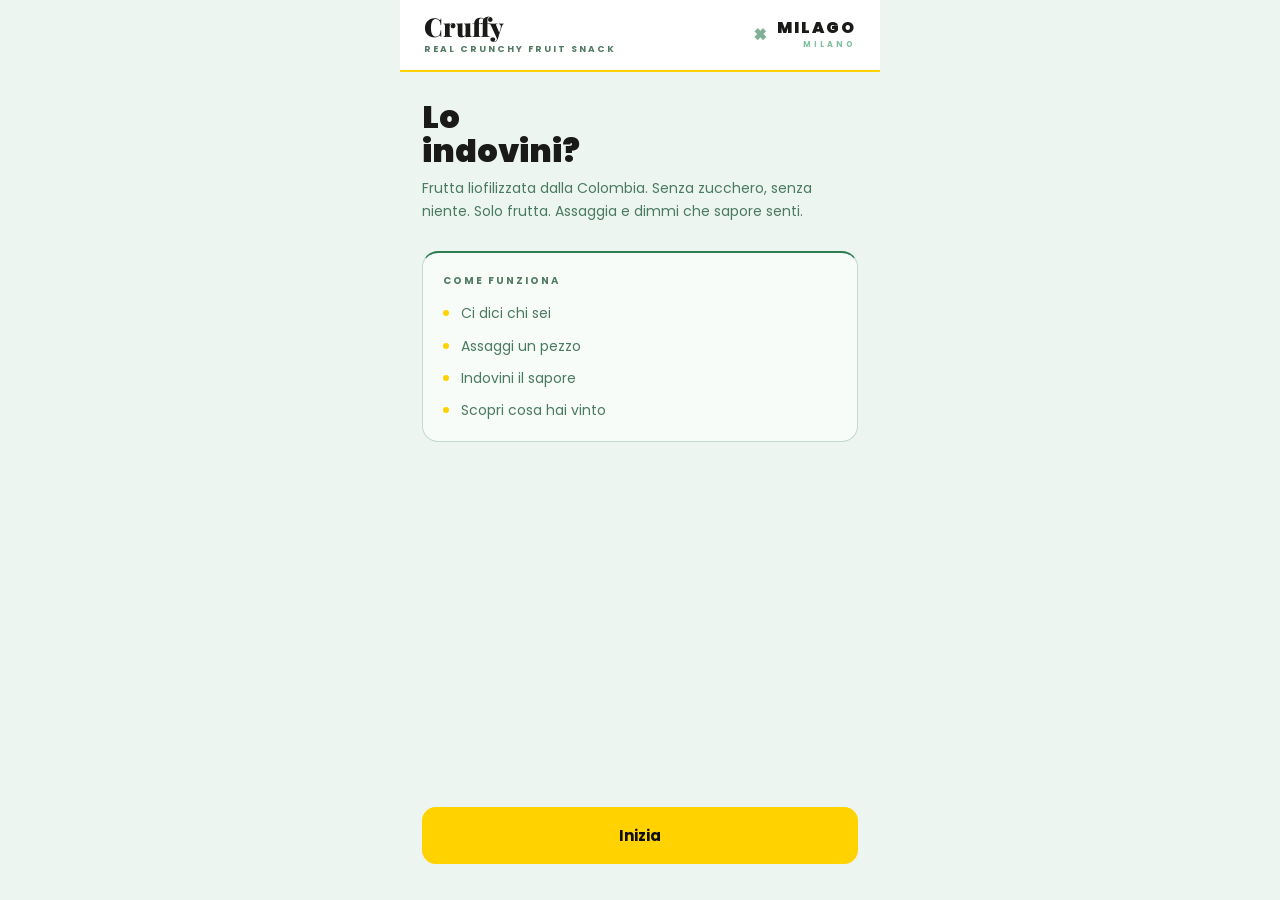
<file: index.html>
<!DOCTYPE html>
<html lang="es">
<head>
  <meta charset="UTF-8" />
  <meta name="viewport" content="width=device-width, initial-scale=1.0, maximum-scale=1.0" />
  <meta name="description" content="Prova Cruffy da Milago Fitness Milano — frutta liofilizzata dalla Colombia, senza zucchero. Indovina il sapore e vinci uno sconto." />
  <title>Cruffy × Milago Fitness — Try &amp; Guess</title>

  <!-- Preconnect para reducir latencia de fuentes -->
  <link rel="preconnect" href="https://fonts.googleapis.com" />
  <link rel="preconnect" href="https://fonts.gstatic.com" crossorigin />
  <link
    href="https://fonts.googleapis.com/css2?family=Poppins:wght@400;600;700;900&family=Playfair+Display:wght@900&display=swap"
    rel="stylesheet"
  />

  <link rel="stylesheet" href="style.css" />
</head>
<body>
  <div class="app" role="main">

    <!-- ══════════════════════════════════════════ -->
    <!-- STEP 0: LANDING                           -->
    <!-- ══════════════════════════════════════════ -->
    <section class="step active" id="step-0" aria-label="Bienvenida">
      <header class="header" role="banner">
        <div class="collab-left">
          <div class="brand" aria-label="Cruffy">Cruffy</div>
          <div class="collab-sub" aria-hidden="true">Real crunchy fruit snack</div>
        </div>
        <div class="collab-right" aria-label="In partnership con Milago Milano">
          <span class="collab-times" aria-hidden="true">×</span>
          <div class="collab-partner-block" aria-hidden="true">
            <div class="collab-sph">MILAGO</div>
            <div class="collab-sph-city">MILANO</div>
          </div>
        </div>
      </header>

      <div class="content">

        <h1 class="step-title">Lo<br />indovini?</h1>
        <p class="step-sub">
          Frutta liofilizzata dalla Colombia. Senza zucchero, senza niente. Solo frutta.
          Assaggia e dimmi che sapore senti.
        </p>

        <div class="how-card" aria-label="Come funziona">
          <div class="how-label" aria-hidden="true">Come funziona</div>
          <ol class="how-list">
            <li class="how-step">
              <span class="how-dot" aria-hidden="true"></span>
              <span class="how-text">Ci dici chi sei</span>
            </li>
            <li class="how-step">
              <span class="how-dot" aria-hidden="true"></span>
              <span class="how-text">Assaggi un pezzo</span>
            </li>
            <li class="how-step">
              <span class="how-dot" aria-hidden="true"></span>
              <span class="how-text">Indovini il sapore</span>
            </li>
            <li class="how-step">
              <span class="how-dot" aria-hidden="true"></span>
              <span class="how-text">Scopri cosa hai vinto</span>
            </li>
          </ol>
        </div>

        <div class="spacer"></div>
        <button class="btn-primary" id="btn-start" type="button">Inizia</button>
      </div>
    </section>

    <!-- ══════════════════════════════════════════ -->
    <!-- STEP 1: FORM                              -->
    <!-- ══════════════════════════════════════════ -->
    <section class="step" id="step-1" aria-label="Modulo dati" aria-hidden="true">

      <header class="header" role="banner">
        <div class="collab-left">
          <div class="brand" aria-label="Cruffy">Cruffy</div>
          <div class="collab-sub" aria-hidden="true">Prima di assaggiare</div>
        </div>
        <div class="collab-right" aria-label="In partnership con Milago Milano">
          <span class="collab-times" aria-hidden="true">×</span>
          <div class="collab-partner-block" aria-hidden="true">
            <div class="collab-sph">MILAGO</div>
            <div class="collab-sph-city">MILANO</div>
          </div>
        </div>
      </header>

      <div class="content">

        <p class="form-pretitle" aria-hidden="true">Profilo atleta</p>
        <h1 class="step-title">Raccontaci<br />un po'</h1>
        <p class="step-sub">Niente di complicato. Solo per sapere con chi stiamo parlando.</p>

        <div class="alert" id="form-alert" role="alert" aria-live="assertive" aria-atomic="true">
          Abbiamo bisogno di almeno un contatto (WhatsApp o email) per mandarti quello che hai vinto.
        </div>

        <form id="lead-form" novalidate>

          <div class="form-card">

            <!-- Nome -->
            <div class="field">
              <label for="f-nombre">Il tuo nome</label>
              <input
                type="text"
                id="f-nombre"
                name="nombre"
                placeholder="Come ti chiamano"
                autocomplete="given-name"
                required
                aria-required="true"
              />
            </div>

            <div class="form-divider" aria-hidden="true"></div>

            <!-- Contatti -->
            <div class="field-row">
              <div class="field">
                <label for="f-whatsapp">WhatsApp</label>
                <input
                  type="tel"
                  id="f-whatsapp"
                  name="whatsapp"
                  placeholder="+39…"
                  autocomplete="tel"
                  inputmode="tel"
                  aria-describedby="contact-note"
                />
              </div>
              <div class="field">
                <label for="f-email">Email</label>
                <input
                  type="email"
                  id="f-email"
                  name="email"
                  placeholder="tua@email.com"
                  autocomplete="email"
                  inputmode="email"
                  aria-describedby="contact-note"
                />
              </div>
            </div>
            <p class="field-note" id="contact-note">
              Almeno uno. Ti mandiamo il risultato dove preferisci.
            </p>

            <div class="form-divider" aria-hidden="true"></div>

            <!-- Zona -->
            <div class="field" style="margin-bottom: 0">
              <label for="f-zona">
                In quale zona di Milano ti alleni?
                <span class="label-optional" aria-label="facoltativo">— facoltativo</span>
              </label>
              <input
                type="text"
                id="f-zona"
                name="zona"
                placeholder="Risorgimento, P.ta Venezia, Navigli…"
                aria-describedby="zona-hint"
              />
              <p class="field-note" id="zona-hint" style="margin-top:6px">
                Ci aiuta a sapere dove trovarti.
              </p>
            </div>

          </div><!-- /form-card -->

          <div class="spacer"></div>
          <button class="btn-primary" type="submit">Assaggia →</button>
        </form>
      </div>
    </section>

    <!-- ══════════════════════════════════════════ -->
    <!-- STEP 2: TASTE                             -->
    <!-- ══════════════════════════════════════════ -->
    <section class="step" id="step-2" aria-label="Scegli il sapore" aria-hidden="true">
      <header class="header" role="banner">
        <div class="collab-left">
          <div class="brand" aria-label="Cruffy">Cruffy</div>
          <div class="collab-sub" aria-hidden="true">Il momento della verità</div>
        </div>
        <div class="collab-right" aria-label="In partnership con Milago Milano">
          <span class="collab-times" aria-hidden="true">×</span>
          <div class="collab-partner-block" aria-hidden="true">
            <div class="collab-sph">MILAGO</div>
            <div class="collab-sph-city">MILANO</div>
          </div>
        </div>
      </header>

      <div class="content">
        <div class="taste-card">
          <span class="taste-icon" aria-hidden="true">👆</span>
          <h2 class="taste-title">Prendi un pezzo</h2>
          <p class="taste-desc">
            Assaggia il pezzo che ti diamo. Masticalo con calma. Chiudi gli occhi se vuoi.
            Che frutto è?
          </p>
        </div>

        <p class="guess-hint" aria-label="Seleziona quello che senti">Cosa senti?</p>

        <div class="flavor-grid" role="group" aria-label="Opzioni di sapore">
          <button class="flavor-btn" type="button" data-flavor="mango" aria-label="Mango — dolce e tropicale">
            <span class="f-emoji" aria-hidden="true">🥭</span>
            <span class="f-name">Mango</span>
            <span class="f-desc">Dolce, tropicale</span>
          </button>
          <button class="flavor-btn" type="button" data-flavor="pina" aria-label="Ananas — fresco e acidulo">
            <span class="f-emoji" aria-hidden="true">🍍</span>
            <span class="f-name">Ananas</span>
            <span class="f-desc">Fresco, acidulo</span>
          </button>
        </div>
      </div>
    </section>

    <!-- ══════════════════════════════════════════ -->
    <!-- STEP 2B: TRANSITION                       -->
    <!-- ══════════════════════════════════════════ -->
    <section class="step" id="step-2b" aria-label="Caricamento risultato" aria-hidden="true">
      <header class="header" role="banner">
        <div class="collab-left">
          <div class="brand" aria-label="Cruffy">Cruffy</div>
          <div class="collab-sub" aria-hidden="true">Un momento…</div>
        </div>
        <div class="collab-right" aria-label="In partnership con Milago Milano">
          <span class="collab-times" aria-hidden="true">×</span>
          <div class="collab-partner-block" aria-hidden="true">
            <div class="collab-sph">MILAGO</div>
            <div class="collab-sph-city">MILANO</div>
          </div>
        </div>
      </header>

      <div class="content">
        <div class="spinner-wrap" role="status" aria-live="polite" aria-label="Stiamo rivelando il tuo sapore, aspetta un momento">
          <div class="spin-ring" aria-hidden="true"></div>
          <p class="spin-text" aria-hidden="true">Stiamo rivelando il tuo sapore…</p>
        </div>
      </div>
    </section>

    <!-- ══════════════════════════════════════════ -->
    <!-- STEP 3: RESULT + IG GATE                  -->
    <!-- ══════════════════════════════════════════ -->
    <section class="step" id="step-3" aria-label="Il tuo risultato" aria-hidden="true">
      <header class="header" role="banner">
        <div class="collab-left">
          <div class="brand" aria-label="Cruffy">Cruffy</div>
          <div class="collab-sub" aria-hidden="true">Il tuo risultato</div>
        </div>
        <div class="collab-right" aria-label="In partnership con Milago Milano">
          <span class="collab-times" aria-hidden="true">×</span>
          <div class="collab-partner-block" aria-hidden="true">
            <div class="collab-sph">MILAGO</div>
            <div class="collab-sph-city">MILANO</div>
          </div>
        </div>
      </header>

      <div class="content">

        <div class="result-badge correct pop-in" id="result-badge" role="status" aria-live="polite" aria-atomic="true">
          <span class="r-icon" id="r-icon" aria-hidden="true">🏆</span>
          <p class="r-title" id="r-title">Palato da esperto!</p>
          <p class="r-sub" id="r-sub">Non tutti lo indovinano al primo tentativo. Sei dei nostri.</p>
        </div>

        <!-- Instagram gate -->
        <div class="ig-gate">
          <p class="ig-gate-label" aria-hidden="true">Per riscattare il premio</p>
          <a
            class="btn-primary"
            href="https://instagram.com/cruffy_eu"
            target="_blank"
            rel="noopener noreferrer"
            aria-label="Seguici su Instagram @cruffy_eu, apre in nuova scheda"
          >
            Seguici su Instagram — @cruffy_eu
          </a>
          <p class="ig-gate-note">Poi mostra questa schermata al team Cruffy</p>
        </div>

        <div class="spacer"></div>

        <!-- Bottone riservato al team per sbloccare il premio -->
        <button
          class="btn-unlock"
          id="btn-unlock"
          type="button"
          aria-label="Sblocca il premio — solo per il team Cruffy"
        >
          Team Cruffy — Sblocca il premio →
        </button>

      </div>
    </section>

    <!-- ══════════════════════════════════════════ -->
    <!-- STEP 4: PRIZE REVEAL                      -->
    <!-- ══════════════════════════════════════════ -->
    <section class="step" id="step-4" aria-label="Il tuo premio" aria-hidden="true">
      <header class="header" role="banner">
        <div class="collab-left">
          <div class="brand" aria-label="Cruffy">Cruffy</div>
          <div class="collab-sub" aria-hidden="true">Il tuo premio</div>
        </div>
        <div class="collab-right" aria-label="In partnership con Milago Milano">
          <span class="collab-times" aria-hidden="true">×</span>
          <div class="collab-partner-block" aria-hidden="true">
            <div class="collab-sph">MILAGO</div>
            <div class="collab-sph-city">MILANO</div>
          </div>
        </div>
      </header>

      <div class="content">

        <!-- Premio aleatorio -->
        <div class="prize-card pop-in" id="prize-card" role="status" aria-live="polite" aria-atomic="true">
          <span class="prize-icon" id="prize-icon" aria-hidden="true">⚡</span>
          <p class="prize-super" aria-hidden="true">Hai vinto</p>
          <h2 class="prize-title" id="prize-title">Snack energetico gratis</h2>
          <p class="prize-desc" id="prize-desc">Portalo a casa — è tuo.</p>
        </div>

        <!-- Ticket con código descuento -->
        <div class="ticket" aria-label="Il tuo codice sconto">
          <div class="ticket-top">
            <p class="t-event-label" aria-hidden="true">Attivazione</p>
            <p class="t-event-name" id="ticket-event">Milago · Giugno 2026</p>
          </div>

          <div class="t-section">
            <p class="t-label" id="prices-label">Se vuoi il pack completo</p>
            <ul class="price-list" aria-labelledby="prices-label">
              <li class="price-item">
                <span class="p-desc">1 pack</span>
                <span class="p-price">€3.99</span>
              </li>
              <li class="price-item highlight">
                <span class="p-desc">2 pack — mango + ananas</span>
                <span class="p-price">€7</span>
              </li>
              <li class="price-item">
                <span class="p-desc">6 pack · settimana intera</span>
                <span class="p-price">€20</span>
              </li>
              <li class="price-item">
                <span class="p-desc">12 pack · due settimane</span>
                <span class="p-price">€40</span>
              </li>
            </ul>
          </div>

          <div class="t-section">
            <p class="t-label" id="code-label">Il tuo codice per ordinare online</p>
            <div class="code-wrap" aria-labelledby="code-label">
              <p class="code-val" id="ticket-code">CRUFFYTHR</p>
              <p class="code-note" id="ticket-pct">12% OFF su cruffyfoods.com</p>
              <a
                class="btn-shop"
                id="btn-shop"
                href="https://www.cruffyfoods.com/discount/CRUFFYTHR?redirect=/cart"
                target="_blank"
                rel="noopener noreferrer"
                aria-label="Vai al carrello con il tuo sconto già applicato"
              >
                Vai al carrello con lo sconto →
              </a>
            </div>

            <div class="cd-wrap" aria-label="Tempo rimanente del codice">
              <p class="cd-label" aria-hidden="true">Valido per</p>
              <div class="cd-row" role="timer" aria-live="off">
                <div class="cd-box">
                  <span class="cd-num" id="cd-d" aria-label="giorni">07</span>
                  <span class="cd-unit" aria-hidden="true">giorni</span>
                </div>
                <div class="cd-box">
                  <span class="cd-num" id="cd-h" aria-label="ore">00</span>
                  <span class="cd-unit" aria-hidden="true">ore</span>
                </div>
                <div class="cd-box">
                  <span class="cd-num" id="cd-m" aria-label="minuti">00</span>
                  <span class="cd-unit" aria-hidden="true">min</span>
                </div>
              </div>
            </div>
          </div>
        </div><!-- /ticket -->

        <p class="show-note" aria-live="polite">Mostra questa schermata al team Cruffy</p>

      </div>
    </section>

  </div><!-- /app -->

  <script src="app.js"></script>
</body>
</html>
</file>
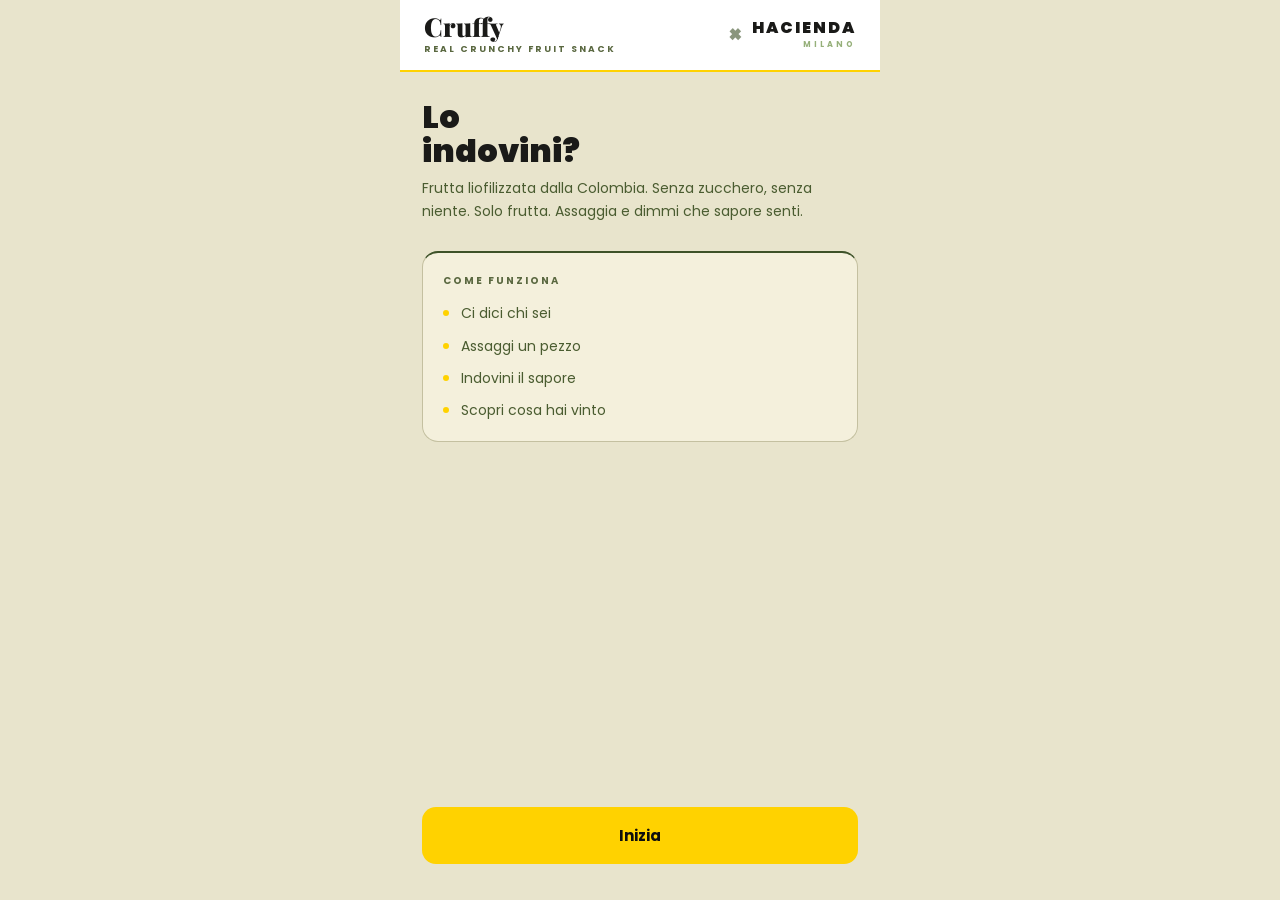
<file: frontend/index.html>
<!DOCTYPE html>
<html lang="es">
<head>
  <meta charset="UTF-8" />
  <meta name="viewport" content="width=device-width, initial-scale=1.0, maximum-scale=1.0" />
  <meta name="description" content="Prova Cruffy al Hacienda Garden Edit — frutta liofilizzata dalla Colombia, senza zucchero. Indovina il sapore e vinci un premio." />
  <title>Cruffy × Hacienda Garden Edit — Try &amp; Guess</title>

  <!-- Preconnect para reducir latencia de fuentes -->
  <link rel="preconnect" href="https://fonts.googleapis.com" />
  <link rel="preconnect" href="https://fonts.gstatic.com" crossorigin />
  <link
    href="https://fonts.googleapis.com/css2?family=Poppins:wght@400;600;700;900&family=Playfair+Display:wght@900&display=swap"
    rel="stylesheet"
  />

  <link rel="stylesheet" href="style.css" />
</head>
<body>
  <div class="app" role="main">

    <!-- ══════════════════════════════════════════ -->
    <!-- STEP 0: LANDING                           -->
    <!-- ══════════════════════════════════════════ -->
    <section class="step active" id="step-0" aria-label="Bienvenida">
      <header class="header" role="banner">
        <div class="collab-left">
          <div class="brand" aria-label="Cruffy">Cruffy</div>
          <div class="collab-sub" aria-hidden="true">Real crunchy fruit snack</div>
        </div>
        <div class="collab-right" aria-label="In partnership con Hacienda Milano">
          <span class="collab-times" aria-hidden="true">×</span>
          <div class="collab-partner-block" aria-hidden="true">
            <div class="collab-sph">HACIENDA</div>
            <div class="collab-sph-city">MILANO</div>
          </div>
        </div>
      </header>

      <div class="content">

        <h1 class="step-title">Lo<br />indovini?</h1>
        <p class="step-sub">
          Frutta liofilizzata dalla Colombia. Senza zucchero, senza niente. Solo frutta.
          Assaggia e dimmi che sapore senti.
        </p>

        <div class="how-card" aria-label="Come funziona">
          <div class="how-label" aria-hidden="true">Come funziona</div>
          <ol class="how-list">
            <li class="how-step">
              <span class="how-dot" aria-hidden="true"></span>
              <span class="how-text">Ci dici chi sei</span>
            </li>
            <li class="how-step">
              <span class="how-dot" aria-hidden="true"></span>
              <span class="how-text">Assaggi un pezzo</span>
            </li>
            <li class="how-step">
              <span class="how-dot" aria-hidden="true"></span>
              <span class="how-text">Indovini il sapore</span>
            </li>
            <li class="how-step">
              <span class="how-dot" aria-hidden="true"></span>
              <span class="how-text">Scopri cosa hai vinto</span>
            </li>
          </ol>
        </div>

        <div class="spacer"></div>
        <button class="btn-primary" id="btn-start" type="button">Inizia</button>
      </div>
    </section>

    <!-- ══════════════════════════════════════════ -->
    <!-- STEP 1: FORM                              -->
    <!-- ══════════════════════════════════════════ -->
    <section class="step" id="step-1" aria-label="Modulo dati" aria-hidden="true">

      <header class="header" role="banner">
        <div class="collab-left">
          <div class="brand" aria-label="Cruffy">Cruffy</div>
          <div class="collab-sub" aria-hidden="true">Prima di assaggiare</div>
        </div>
        <div class="collab-right" aria-label="In partnership con Hacienda Milano">
          <span class="collab-times" aria-hidden="true">×</span>
          <div class="collab-partner-block" aria-hidden="true">
            <div class="collab-sph">HACIENDA</div>
            <div class="collab-sph-city">MILANO</div>
          </div>
        </div>
      </header>

      <div class="content">

        <p class="form-pretitle" aria-hidden="true">Profilo atleta</p>
        <h1 class="step-title">Raccontaci<br />un po'</h1>
        <p class="step-sub">Niente di complicato. Solo per sapere con chi stiamo parlando.</p>

        <div class="alert" id="form-alert" role="alert" aria-live="assertive" aria-atomic="true">
          Abbiamo bisogno di almeno un contatto (WhatsApp o email) per mandarti quello che hai vinto.
        </div>

        <form id="lead-form" novalidate>

          <div class="form-card">

            <!-- Nome -->
            <div class="field">
              <label for="f-nombre">Il tuo nome</label>
              <input
                type="text"
                id="f-nombre"
                name="nombre"
                placeholder="Come ti chiamano"
                autocomplete="given-name"
                required
                aria-required="true"
              />
            </div>

            <div class="form-divider" aria-hidden="true"></div>

            <!-- Contatti -->
            <div class="field-row">
              <div class="field">
                <label for="f-whatsapp">WhatsApp</label>
                <input
                  type="tel"
                  id="f-whatsapp"
                  name="whatsapp"
                  placeholder="+39…"
                  autocomplete="tel"
                  inputmode="tel"
                  aria-describedby="contact-note"
                />
              </div>
              <div class="field">
                <label for="f-email">Email</label>
                <input
                  type="email"
                  id="f-email"
                  name="email"
                  placeholder="tua@email.com"
                  autocomplete="email"
                  inputmode="email"
                  aria-describedby="contact-note"
                />
              </div>
            </div>
            <p class="field-note" id="contact-note">
              Almeno uno. Ti mandiamo il risultato dove preferisci.
            </p>

            <div class="form-divider" aria-hidden="true"></div>

            <!-- Zona -->
            <div class="field" style="margin-bottom: 0">
              <label for="f-zona">
                In quale zona di Milano ti alleni?
                <span class="label-optional" aria-label="facoltativo">— facoltativo</span>
              </label>
              <input
                type="text"
                id="f-zona"
                name="zona"
                placeholder="Risorgimento, P.ta Venezia, Navigli…"
                aria-describedby="zona-hint"
              />
              <p class="field-note" id="zona-hint" style="margin-top:6px">
                Ci aiuta a sapere dove trovarti.
              </p>
            </div>

          </div><!-- /form-card -->

          <div class="spacer"></div>
          <button class="btn-primary" type="submit">Assaggia →</button>
        </form>
      </div>
    </section>

    <!-- ══════════════════════════════════════════ -->
    <!-- STEP 2: TASTE                             -->
    <!-- ══════════════════════════════════════════ -->
    <section class="step" id="step-2" aria-label="Scegli il sapore" aria-hidden="true">
      <header class="header" role="banner">
        <div class="collab-left">
          <div class="brand" aria-label="Cruffy">Cruffy</div>
          <div class="collab-sub" aria-hidden="true">Il momento della verità</div>
        </div>
        <div class="collab-right" aria-label="In partnership con Hacienda Milano">
          <span class="collab-times" aria-hidden="true">×</span>
          <div class="collab-partner-block" aria-hidden="true">
            <div class="collab-sph">HACIENDA</div>
            <div class="collab-sph-city">MILANO</div>
          </div>
        </div>
      </header>

      <div class="content">
        <div class="taste-card">
          <span class="taste-icon" aria-hidden="true">👆</span>
          <h2 class="taste-title">Prendi un pezzo</h2>
          <p class="taste-desc">
            Assaggia il pezzo che ti diamo. Masticalo con calma. Chiudi gli occhi se vuoi.
            Che frutto è?
          </p>
        </div>

        <p class="guess-hint" aria-label="Seleziona quello che senti">Cosa senti?</p>

        <div class="flavor-grid" role="group" aria-label="Opzioni di sapore">
          <button class="flavor-btn" type="button" data-flavor="mango" aria-label="Mango — dolce e tropicale">
            <span class="f-emoji" aria-hidden="true">🥭</span>
            <span class="f-name">Mango</span>
            <span class="f-desc">Dolce, tropicale</span>
          </button>
          <button class="flavor-btn" type="button" data-flavor="pina" aria-label="Ananas — fresco e acidulo">
            <span class="f-emoji" aria-hidden="true">🍍</span>
            <span class="f-name">Ananas</span>
            <span class="f-desc">Fresco, acidulo</span>
          </button>
        </div>
      </div>
    </section>

    <!-- ══════════════════════════════════════════ -->
    <!-- STEP 2B: TRANSITION                       -->
    <!-- ══════════════════════════════════════════ -->
    <section class="step" id="step-2b" aria-label="Caricamento risultato" aria-hidden="true">
      <header class="header" role="banner">
        <div class="collab-left">
          <div class="brand" aria-label="Cruffy">Cruffy</div>
          <div class="collab-sub" aria-hidden="true">Un momento…</div>
        </div>
        <div class="collab-right" aria-label="In partnership con Hacienda Milano">
          <span class="collab-times" aria-hidden="true">×</span>
          <div class="collab-partner-block" aria-hidden="true">
            <div class="collab-sph">HACIENDA</div>
            <div class="collab-sph-city">MILANO</div>
          </div>
        </div>
      </header>

      <div class="content">
        <div class="spinner-wrap" role="status" aria-live="polite" aria-label="Stiamo rivelando il tuo sapore, aspetta un momento">
          <div class="spin-ring" aria-hidden="true"></div>
          <p class="spin-text" aria-hidden="true">Stiamo rivelando il tuo sapore…</p>
        </div>
      </div>
    </section>

    <!-- ══════════════════════════════════════════ -->
    <!-- STEP 3: RESULT + IG GATE                  -->
    <!-- ══════════════════════════════════════════ -->
    <section class="step" id="step-3" aria-label="Il tuo risultato" aria-hidden="true">
      <header class="header" role="banner">
        <div class="collab-left">
          <div class="brand" aria-label="Cruffy">Cruffy</div>
          <div class="collab-sub" aria-hidden="true">Il tuo risultato</div>
        </div>
        <div class="collab-right" aria-label="In partnership con Hacienda Milano">
          <span class="collab-times" aria-hidden="true">×</span>
          <div class="collab-partner-block" aria-hidden="true">
            <div class="collab-sph">HACIENDA</div>
            <div class="collab-sph-city">MILANO</div>
          </div>
        </div>
      </header>

      <div class="content">

        <div class="result-badge correct pop-in" id="result-badge" role="status" aria-live="polite" aria-atomic="true">
          <span class="r-icon" id="r-icon" aria-hidden="true">🏆</span>
          <p class="r-title" id="r-title">Palato da esperto!</p>
          <p class="r-sub" id="r-sub">Non tutti lo indovinano al primo tentativo. Sei dei nostri.</p>
        </div>

        <!-- Instagram gate -->
        <div class="ig-gate">
          <p class="ig-gate-label" aria-hidden="true">Per riscattare il premio</p>
          <a
            class="btn-primary"
            href="https://instagram.com/cruffy_eu"
            target="_blank"
            rel="noopener noreferrer"
            aria-label="Seguici su Instagram @cruffy_eu, apre in nuova scheda"
          >
            Seguici su Instagram — @cruffy_eu
          </a>
          <p class="ig-gate-note">Poi mostra questa schermata al team Cruffy</p>
        </div>

        <div class="spacer"></div>

        <!-- Bottone riservato al team per sbloccare il premio -->
        <button
          class="btn-unlock"
          id="btn-unlock"
          type="button"
          aria-label="Sblocca il premio — solo per il team Cruffy"
        >
          Team Cruffy — Sblocca il premio →
        </button>

      </div>
    </section>

    <!-- ══════════════════════════════════════════ -->
    <!-- STEP 4: PRIZE REVEAL                      -->
    <!-- ══════════════════════════════════════════ -->
    <section class="step" id="step-4" aria-label="Il tuo premio" aria-hidden="true">
      <header class="header" role="banner">
        <div class="collab-left">
          <div class="brand" aria-label="Cruffy">Cruffy</div>
          <div class="collab-sub" aria-hidden="true">Il tuo premio</div>
        </div>
        <div class="collab-right" aria-label="In partnership con Hacienda Milano">
          <span class="collab-times" aria-hidden="true">×</span>
          <div class="collab-partner-block" aria-hidden="true">
            <div class="collab-sph">HACIENDA</div>
            <div class="collab-sph-city">MILANO</div>
          </div>
        </div>
      </header>

      <div class="content">

        <!-- Premio aleatorio -->
        <div class="prize-card pop-in" id="prize-card" role="status" aria-live="polite" aria-atomic="true">
          <span class="prize-icon" id="prize-icon" aria-hidden="true">⚡</span>
          <p class="prize-super" aria-hidden="true">Hai vinto</p>
          <h2 class="prize-title" id="prize-title">Snack energetico gratis</h2>
          <p class="prize-desc" id="prize-desc">Portalo a casa — è tuo.</p>
        </div>

        <!-- Ticket con código descuento -->
        <div class="ticket" aria-label="Il tuo codice sconto">
          <div class="ticket-top">
            <p class="t-event-label" aria-hidden="true">Attivazione</p>
            <p class="t-event-name" id="ticket-event">Hacienda · Giugno 2026</p>
          </div>

          <div class="t-section">
            <p class="t-label" id="prices-label">Se vuoi il pack completo</p>
            <ul class="price-list" aria-labelledby="prices-label">
              <li class="price-item">
                <span class="p-desc">6 buste · Mix</span>
                <span class="p-price">€20,94</span>
              </li>
              <li class="price-item highlight">
                <span class="p-desc">12 buste · Mix</span>
                <span class="p-price">€38,00</span>
              </li>
              <li class="price-item">
                <span class="p-desc">24 buste · Mix</span>
                <span class="p-price">€71,76</span>
              </li>
            </ul>
          </div>

          <div class="t-section">
            <p class="t-label" id="code-label">Il tuo codice per ordinare online</p>
            <div class="code-wrap" aria-labelledby="code-label">
              <p class="code-val" id="ticket-code">CRUFFYSPH</p>
              <p class="code-note" id="ticket-pct">12% OFF su Cruffy</p>
              <a
                class="btn-shop"
                id="btn-shop"
                href="https://cruffyfoods.onrender.com/cart/?add=bundle-12-mix&coupon=CRUFFYSPH"
                target="_blank"
                rel="noopener noreferrer"
                aria-label="Vai al carrello con il tuo sconto già applicato"
              >
                Vai al carrello con lo sconto →
              </a>
            </div>

            <div class="cd-wrap" aria-label="Tempo rimanente del codice">
              <p class="cd-label" aria-hidden="true">Valido per</p>
              <div class="cd-row" role="timer" aria-live="off">
                <div class="cd-box">
                  <span class="cd-num" id="cd-d" aria-label="giorni">07</span>
                  <span class="cd-unit" aria-hidden="true">giorni</span>
                </div>
                <div class="cd-box">
                  <span class="cd-num" id="cd-h" aria-label="ore">00</span>
                  <span class="cd-unit" aria-hidden="true">ore</span>
                </div>
                <div class="cd-box">
                  <span class="cd-num" id="cd-m" aria-label="minuti">00</span>
                  <span class="cd-unit" aria-hidden="true">min</span>
                </div>
              </div>
            </div>
          </div>
        </div><!-- /ticket -->

        <p class="show-note" aria-live="polite">Mostra questa schermata al team Cruffy</p>

      </div>
    </section>

  </div><!-- /app -->

  <script src="app.js"></script>
</body>
</html>
</file>
<file: style.css>
/* ═══════════════════════════════════════════════
   CRUFFY — Try & Guess
   style.css
   ─────────────────────────────────────────────
   Secciones:
   1. Reset & base
   2. Layout de la app y steps
   3. Header
   4. Contenido general
   5. Cómo funciona
   6. Formulario
   7. Botones
   8. Paso "taste" — tarjeta y sabores
   9. Spinner / transición
   10. Resultado + ticket
   11. Countdown
   12. Botón Instagram + nota final
   13. Animaciones
   ═══════════════════════════════════════════════ */


/* ─── 1. Reset & base ─────────────────────────── */

*,
*::before,
*::after {
  margin: 0;
  padding: 0;
  box-sizing: border-box;
  -webkit-tap-highlight-color: transparent;
}

body {
  font-family: 'Poppins', sans-serif;
  background: #EDF5F0;
  color: #1A1A18;
  min-height: 100vh;
  display: flex;
  justify-content: center;
}

/* Reduce animaciones para usuarios que lo prefieren */
@media (prefers-reduced-motion: reduce) {
  *,
  *::before,
  *::after {
    animation-duration: 0.01ms !important;
    transition-duration: 0.01ms !important;
  }
}


/* ─── 2. Layout: app y steps ──────────────────── */

.app {
  width: 100%;
  max-width: 480px;
  min-height: 100vh;
}

.step {
  display: none;
  flex-direction: column;
  min-height: 100vh;
}

.step.active {
  display: flex;
}


/* ─── 3. Header ───────────────────────────────── */

.header {
  background: #FFF;
  padding: 14px 24px;
  display: flex;
  align-items: center;
  justify-content: space-between;
  border-bottom: 2px solid #FFD200;
  flex-shrink: 0;
}

.brand {
  font-family: 'Playfair Display', Georgia, serif;
  font-size: 26px;
  font-weight: 900;
  color: #1A1A18;
  letter-spacing: 0;
  line-height: 1;
}

.tagline {
  display: none;
}


/* ─── 4. Contenido general ────────────────────── */

.content {
  flex: 1;
  padding: 28px 22px 36px;
  display: flex;
  flex-direction: column;
}

.spacer {
  flex: 1;
  min-height: 24px;
}

.partner-badge {
  display: inline-flex;
  align-items: center;
  background: #DFF0E8;
  border: 1px solid #C4D9CD;
  border-radius: 20px;
  padding: 5px 14px;
  font-size: 12px;
  color: #527A65;
  margin-bottom: 22px;
  width: fit-content;
}

.step-title {
  font-size: 32px;
  font-weight: 900;
  line-height: 1.05;
  margin-bottom: 10px;
}

.step-sub {
  font-size: 14px;
  color: #4A7A62;
  line-height: 1.65;
  margin-bottom: 28px;
}


/* ─── 5. Cómo funciona ────────────────────────── */

.how-card {
  background: #F8FCF9;
  border: 1px solid #C4D9CD;
  border-top: 2px solid #2E7D52;
  border-radius: 16px;
  padding: 20px;
  margin-bottom: 28px;
}

.how-label {
  font-size: 10px;
  font-weight: 700;
  letter-spacing: 2px;
  text-transform: uppercase;
  color: #527A65;
  margin-bottom: 14px;
}

.how-list {
  list-style: none;
}

.how-step {
  display: flex;
  align-items: flex-start;
  gap: 12px;
  margin-bottom: 12px;
}

.how-step:last-child {
  margin-bottom: 0;
}

.how-dot {
  width: 6px;
  height: 6px;
  background: #FFD200;
  border-radius: 50%;
  flex-shrink: 0;
  margin-top: 7px;
}

.how-text {
  font-size: 14px;
  color: #4A7A62;
  line-height: 1.45;
}


/* ─── 6. Formulario ───────────────────────────── */

.field {
  margin-bottom: 16px;
}

.field label {
  font-size: 10px;
  font-weight: 700;
  letter-spacing: 1.5px;
  text-transform: uppercase;
  color: #3A5A47;
  display: block;
  margin-bottom: 9px;
}

.label-optional {
  font-size: 10px;
  color: #6A8A78;
  font-weight: 400;
  text-transform: none;
  letter-spacing: 0;
}

.field input {
  width: 100%;
  background: #F8FCF9;
  border: 1.5px solid #C4D9CD;
  border-radius: 12px;
  padding: 14px 16px;
  font-size: 16px;   /* ≥16px evita zoom en iOS */
  color: #1A1A18;
  font-family: 'Poppins', sans-serif;
  outline: none;
  transition: border-color 0.2s;
}

.field input:focus {
  border-color: #2E7D52;
}

.field input::placeholder {
  color: #88B09A;
}

.field-row {
  display: grid;
  grid-template-columns: 1fr 1fr;
  gap: 12px;
}

.field-note {
  font-size: 11px;
  color: #6A8A78;
  margin-top: 6px;
  line-height: 1.4;
}

.alert {
  background: #EDFAF4;
  border: 1px solid #A8D8BE;
  border-radius: 10px;
  padding: 12px 14px;
  font-size: 13px;
  color: #1A5430;
  margin-bottom: 14px;
  display: none;
}

.alert.visible {
  display: block;
}


/* ─── 7. Botones ──────────────────────────────── */

.btn-primary {
  width: 100%;
  background: #FFD200;
  color: #0E0E0E;
  border: none;
  border-radius: 14px;
  padding: 17px;
  font-size: 15px;
  font-weight: 700;
  cursor: pointer;
  font-family: 'Poppins', sans-serif;
  transition: transform 0.1s, opacity 0.1s;
}

.btn-primary:hover {
  opacity: 0.92;
}

.btn-primary:active {
  transform: scale(0.97);
  opacity: 0.85;
}

.btn-primary:focus-visible {
  outline: 3px solid #FFF;
  outline-offset: 3px;
}

/* Permite usar btn-primary en <a> */
a.btn-primary {
  display: block;
  text-decoration: none;
  text-align: center;
}


/* ─── 8. Taste — tarjeta y sabores ───────────── */

.taste-card {
  background: #F8FCF9;
  border: 1px solid #C4D9CD;
  border-top: 2px solid #FFD200;
  border-radius: 20px;
  padding: 32px 24px;
  text-align: center;
  margin-bottom: 32px;
}

.taste-icon {
  font-size: 48px;
  margin-bottom: 14px;
  display: block;
}

.taste-title {
  font-size: 20px;
  font-weight: 700;
  margin-bottom: 8px;
}

.taste-desc {
  font-size: 14px;
  color: #4A7A62;
  line-height: 1.6;
}

.guess-hint {
  font-size: 11px;
  font-weight: 700;
  letter-spacing: 2px;
  text-transform: uppercase;
  color: #527A65;
  text-align: center;
  margin-bottom: 18px;
}

.flavor-grid {
  display: grid;
  grid-template-columns: 1fr 1fr;
  gap: 14px;
}

.flavor-btn {
  background: #F8FCF9;
  border: 1.5px solid #C4D9CD;
  border-radius: 20px;
  padding: 30px 14px;
  text-align: center;
  cursor: pointer;
  transition: border-color 0.2s, background 0.2s, transform 0.1s;
  font-family: 'Poppins', sans-serif;
  color: #1A1A18;
  width: 100%;
  display: flex;
  flex-direction: column;
  align-items: center;
}

.flavor-btn:hover {
  border-color: #2E7D52;
  background: #EDF5F0;
}

.flavor-btn:active {
  transform: scale(0.95);
}

.flavor-btn:focus-visible {
  outline: none;
  border-color: #FFD200;
  box-shadow: 0 0 0 3px rgba(255, 210, 0, 0.18);
}

.f-emoji {
  font-size: 42px;
  display: block;
  margin-bottom: 10px;
}

.f-name {
  font-size: 17px;
  font-weight: 700;
}

.f-desc {
  font-size: 11px;
  color: #6A8A78;
  margin-top: 4px;
}


/* ─── 9. Spinner / transición ─────────────────── */

.spinner-wrap {
  display: flex;
  flex-direction: column;
  align-items: center;
  justify-content: center;
  flex: 1;
  gap: 18px;
}

.spin-ring {
  width: 42px;
  height: 42px;
  border: 3px solid #C4D9CD;
  border-top: 3px solid #2E7D52;
  border-radius: 50%;
  animation: spin 0.75s linear infinite;
}

.spin-text {
  font-size: 14px;
  color: #4A7A62;
}

@keyframes spin {
  to { transform: rotate(360deg); }
}


/* ─── 10. Resultado + ticket ──────────────────── */

.result-badge {
  border-radius: 20px;
  padding: 28px 22px;
  text-align: center;
  margin-bottom: 22px;
}

.result-badge.correct {
  background: #FFD200;
}

.result-badge.wrong {
  background: #C4724A;
}

.r-icon {
  font-size: 48px;
  display: block;
  margin-bottom: 10px;
}

.result-badge.correct .r-title,
.result-badge.correct .r-sub { color: #0E0E0E; }

.result-badge.wrong .r-title { color: #FFF; }
.result-badge.wrong .r-sub   { color: #F0C4A8; }

.r-title {
  font-size: 22px;
  font-weight: 900;
  color: #0E0E0E;
}

.r-sub {
  font-size: 13px;
  color: #333;
  margin-top: 6px;
  line-height: 1.5;
}

.ticket {
  background: #F8FCF9;
  border: 1px solid #C4D9CD;
  border-radius: 20px;
  overflow: hidden;
  margin-bottom: 16px;
}

.ticket-top {
  background: #2E7D52;
  padding: 12px 20px;
  text-align: center;
}

.t-event-label {
  font-size: 9px;
  font-weight: 700;
  letter-spacing: 2px;
  text-transform: uppercase;
  color: #80BFA0;
  opacity: 0.85;
}

.t-event-name {
  font-size: 15px;
  font-weight: 700;
  color: #FFF;
}

.t-section {
  padding: 18px 20px;
  border-bottom: 1px solid #D4E8DC;
}

.t-section:last-child {
  border-bottom: none;
}

.t-label {
  font-size: 9px;
  font-weight: 700;
  letter-spacing: 1.5px;
  text-transform: uppercase;
  color: #527A65;
  margin-bottom: 12px;
}

.price-list {
  list-style: none;
  display: flex;
  flex-direction: column;
  gap: 10px;
}

.price-item {
  display: flex;
  justify-content: space-between;
  align-items: center;
}

.p-desc {
  font-size: 13px;
  color: #4A7A62;
}

.p-price {
  font-size: 14px;
  font-weight: 600;
  color: #2A1F14;
}

.price-item.highlight .p-desc {
  color: #FFD200;
  font-size: 13px;
}

.price-item.highlight .p-price {
  color: #FFD200;
  font-size: 15px;
  font-weight: 700;
}

.code-wrap {
  background: #DFF0E8;
  border: 1px solid #C4D9CD;
  border-radius: 12px;
  padding: 16px;
  text-align: center;
}

.code-val {
  font-size: 20px;
  font-weight: 900;
  color: #FFD200;
  letter-spacing: 3px;
}

.code-note {
  font-size: 12px;
  color: #4A7A62;
  margin-top: 4px;
}

.btn-shop {
  display: block;
  margin-top: 14px;
  background: #FFD200;
  color: #0E0E0E;
  border-radius: 12px;
  padding: 13px;
  font-size: 14px;
  font-weight: 700;
  text-align: center;
  text-decoration: none;
  font-family: 'Poppins', sans-serif;
  transition: opacity 0.1s, transform 0.1s;
}

.btn-shop:hover   { opacity: 0.92; }
.btn-shop:active  { transform: scale(0.97); opacity: 0.85; }
.btn-shop:focus-visible {
  outline: 3px solid #2E7D52;
  outline-offset: 3px;
}


/* ─── 11. Countdown ───────────────────────────── */

.cd-wrap {
  margin-top: 14px;
  text-align: center;
}

.cd-label {
  font-size: 10px;
  color: #527A65;
  text-transform: uppercase;
  letter-spacing: 1px;
  margin-bottom: 8px;
}

.cd-row {
  display: flex;
  justify-content: center;
  gap: 10px;
}

.cd-box {
  background: #DFF0E8;
  border-radius: 10px;
  padding: 10px 14px;
  min-width: 54px;
  text-align: center;
}

.cd-num {
  font-size: 20px;
  font-weight: 900;
  color: #FFD200;
  display: block;
  line-height: 1;
}

.cd-unit {
  font-size: 9px;
  color: #527A65;
  text-transform: uppercase;
  letter-spacing: 1px;
  margin-top: 3px;
  display: block;
}


/* ─── 12. Botón Instagram + nota final ────────── */

.btn-ig {
  width: 100%;
  background: transparent;
  border: 1px solid #C4D9CD;
  color: #4A7A62;
  border-radius: 14px;
  padding: 15px;
  font-size: 14px;
  font-weight: 500;
  cursor: pointer;
  text-align: center;
  text-decoration: none;
  display: block;
  margin-bottom: 10px;
  font-family: 'Poppins', sans-serif;
  transition: background 0.2s, color 0.2s, border-color 0.2s;
}

.btn-ig:hover {
  background: #EDF5F0;
  color: #1A1A18;
  border-color: #2E7D52;
}

.btn-ig:active {
  background: #EDF5F0;
  color: #1A1A18;
}

.btn-ig:focus-visible {
  outline: 3px solid #FFD200;
  outline-offset: 3px;
}

.show-note {
  text-align: center;
  font-size: 11px;
  color: #4A7A62;
  padding-top: 4px;
}


/* ─── 13. Header co-branded (global) ─────────── */

.collab-left { }

.collab-sub {
  font-size: 9px;
  font-weight: 700;
  color: #527A65;
  letter-spacing: 2px;
  text-transform: uppercase;
  margin-top: 3px;
}

.collab-right {
  display: flex;
  align-items: center;
  gap: 10px;
}

.collab-times {
  font-size: 22px;
  font-weight: 900;
  color: #2E7D52;
  opacity: 0.6;
  line-height: 1;
}

.collab-partner-block {
  text-align: right;
}

.collab-sph {
  font-size: 16px;
  font-weight: 900;
  color: #1A1A18;
  letter-spacing: 2px;
  line-height: 1;
}

.collab-sph-city {
  font-size: 8px;
  font-weight: 700;
  color: #80BFA0;
  letter-spacing: 3px;
  text-transform: uppercase;
  margin-top: 3px;
}


/* ─── 14. Form híbrido Cruffy × Thriom ───────── */

.form-pretitle {
  font-size: 10px;
  font-weight: 700;
  letter-spacing: 3px;
  text-transform: uppercase;
  color: #80BFA0;
  margin-bottom: 8px;
}

.form-card {
  background: #FFF;
  border: 1px solid #C4D9CD;
  border-top: 2.5px solid #2E7D52;
  border-radius: 20px;
  padding: 22px 18px 20px;
  margin-bottom: 20px;
}

.form-divider {
  height: 1px;
  background: #D4E8DC;
  margin: 18px 0 16px;
}

/* Inputs y labels dentro del form card claro */
.form-card .field label {
  color: #3A5A47;
}

.form-card .label-optional {
  color: #6A8A78;
}

.form-card .field input {
  background: #F5FAF7;
  border: 1.5px solid #C4D9CD;
  color: #2A1F14;
}

.form-card .field input::placeholder {
  color: #88B09A;
}

.form-card .field input:focus {
  border-color: #2E7D52;
}

.form-card .field-note {
  color: #6A8A78;
}

/* ─── 15. IG Gate (step 3) ───────────────────── */

.ig-gate {
  text-align: center;
  margin-top: 22px;
}

.ig-gate-label {
  font-size: 10px;
  font-weight: 700;
  letter-spacing: 2.5px;
  text-transform: uppercase;
  color: #80BFA0;
  margin-bottom: 14px;
}

.ig-gate-note {
  font-size: 12px;
  color: #4A7A62;
  margin-top: 12px;
  line-height: 1.55;
}

.btn-unlock {
  width: 100%;
  background: transparent;
  border: 1px solid #2E7D52;
  color: #80BFA0;
  border-radius: 14px;
  padding: 14px;
  font-size: 12px;
  font-weight: 600;
  cursor: pointer;
  text-align: center;
  font-family: 'Poppins', sans-serif;
  letter-spacing: 0.5px;
  transition: background 0.2s, color 0.2s;
}

.btn-unlock:hover  { background: #2E7D52; color: #FFF; }
.btn-unlock:active { background: #1A5C38; color: #FFF; }

.btn-unlock:focus-visible {
  outline: 3px solid #80BFA0;
  outline-offset: 3px;
}


/* ─── 16. Prize card (step 4) ────────────────── */

.prize-card {
  background: #FFD200;
  border-radius: 24px;
  padding: 32px 24px 28px;
  text-align: center;
  margin-bottom: 22px;
}

.prize-icon {
  font-size: 52px;
  display: block;
  margin-bottom: 10px;
}

.prize-super {
  font-size: 10px;
  font-weight: 700;
  letter-spacing: 3px;
  text-transform: uppercase;
  color: #444;
  margin-bottom: 6px;
}

.prize-title {
  font-size: 24px;
  font-weight: 900;
  color: #0E0E0E;
  line-height: 1.15;
  margin-bottom: 8px;
}

.prize-desc {
  font-size: 14px;
  color: #333;
  line-height: 1.5;
}


/* ─── 17. Animaciones ─────────────────────────── */

@keyframes popIn {
  0%   { transform: scale(0.75); opacity: 0; }
  65%  { transform: scale(1.04); }
  100% { transform: scale(1);    opacity: 1; }
}

.pop-in {
  animation: popIn 0.45s cubic-bezier(0.175, 0.885, 0.32, 1.275) forwards;
}
</file>
<file: frontend/style.css>
/* ═══════════════════════════════════════════════
   CRUFFY — Try & Guess
   style.css
   ─────────────────────────────────────────────
   Secciones:
   1. Reset & base
   2. Layout de la app y steps
   3. Header
   4. Contenido general
   5. Cómo funciona
   6. Formulario
   7. Botones
   8. Paso "taste" — tarjeta y sabores
   9. Spinner / transición
   10. Resultado + ticket
   11. Countdown
   12. Botón Instagram + nota final
   13. Animaciones
   ═══════════════════════════════════════════════ */


/* ─── 1. Reset & base ─────────────────────────── */

*,
*::before,
*::after {
  margin: 0;
  padding: 0;
  box-sizing: border-box;
  -webkit-tap-highlight-color: transparent;
}

body {
  font-family: 'Poppins', sans-serif;
  background: #E8E4CC;
  color: #1A1A18;
  min-height: 100vh;
  display: flex;
  justify-content: center;
}

/* Reduce animaciones para usuarios que lo prefieren */
@media (prefers-reduced-motion: reduce) {
  *,
  *::before,
  *::after {
    animation-duration: 0.01ms !important;
    transition-duration: 0.01ms !important;
  }
}


/* ─── 2. Layout: app y steps ──────────────────── */

.app {
  width: 100%;
  max-width: 480px;
  min-height: 100vh;
}

.step {
  display: none;
  flex-direction: column;
  min-height: 100vh;
}

.step.active {
  display: flex;
}


/* ─── 3. Header ───────────────────────────────── */

.header {
  background: #FFF;
  padding: 14px 24px;
  display: flex;
  align-items: center;
  justify-content: space-between;
  border-bottom: 2px solid #FFD200;
  flex-shrink: 0;
}

.brand {
  font-family: 'Playfair Display', Georgia, serif;
  font-size: 26px;
  font-weight: 900;
  color: #1A1A18;
  letter-spacing: 0;
  line-height: 1;
}

.tagline {
  display: none;
}


/* ─── 4. Contenido general ────────────────────── */

.content {
  flex: 1;
  padding: 28px 22px 36px;
  display: flex;
  flex-direction: column;
}

.spacer {
  flex: 1;
  min-height: 24px;
}

.partner-badge {
  display: inline-flex;
  align-items: center;
  background: #DDD8B8;
  border: 1px solid #C4C0A0;
  border-radius: 20px;
  padding: 5px 14px;
  font-size: 12px;
  color: #5A6840;
  margin-bottom: 22px;
  width: fit-content;
}

.step-title {
  font-size: 32px;
  font-weight: 900;
  line-height: 1.05;
  margin-bottom: 10px;
}

.step-sub {
  font-size: 14px;
  color: #4A5C30;
  line-height: 1.65;
  margin-bottom: 28px;
}


/* ─── 5. Cómo funciona ────────────────────────── */

.how-card {
  background: #F4F0DC;
  border: 1px solid #C4C0A0;
  border-top: 2px solid #3D5228;
  border-radius: 16px;
  padding: 20px;
  margin-bottom: 28px;
}

.how-label {
  font-size: 10px;
  font-weight: 700;
  letter-spacing: 2px;
  text-transform: uppercase;
  color: #5A6840;
  margin-bottom: 14px;
}

.how-list {
  list-style: none;
}

.how-step {
  display: flex;
  align-items: flex-start;
  gap: 12px;
  margin-bottom: 12px;
}

.how-step:last-child {
  margin-bottom: 0;
}

.how-dot {
  width: 6px;
  height: 6px;
  background: #FFD200;
  border-radius: 50%;
  flex-shrink: 0;
  margin-top: 7px;
}

.how-text {
  font-size: 14px;
  color: #4A5C30;
  line-height: 1.45;
}


/* ─── 6. Formulario ───────────────────────────── */

.field {
  margin-bottom: 16px;
}

.field label {
  font-size: 10px;
  font-weight: 700;
  letter-spacing: 1.5px;
  text-transform: uppercase;
  color: #4A5C35;
  display: block;
  margin-bottom: 9px;
}

.label-optional {
  font-size: 10px;
  color: #7A8A58;
  font-weight: 400;
  text-transform: none;
  letter-spacing: 0;
}

.field input {
  width: 100%;
  background: #F4F0DC;
  border: 1.5px solid #C4C0A0;
  border-radius: 12px;
  padding: 14px 16px;
  font-size: 16px;   /* ≥16px evita zoom en iOS */
  color: #1A1A18;
  font-family: 'Poppins', sans-serif;
  outline: none;
  transition: border-color 0.2s;
}

.field input:focus {
  border-color: #3D5228;
}

.field input::placeholder {
  color: #A8AA78;
}

.field-row {
  display: grid;
  grid-template-columns: 1fr 1fr;
  gap: 12px;
}

.field-note {
  font-size: 11px;
  color: #7A8A58;
  margin-top: 6px;
  line-height: 1.4;
}

.alert {
  background: #F5F0DC;
  border: 1px solid #C8C4A0;
  border-radius: 10px;
  padding: 12px 14px;
  font-size: 13px;
  color: #2A3A18;
  margin-bottom: 14px;
  display: none;
}

.alert.visible {
  display: block;
}


/* ─── 7. Botones ──────────────────────────────── */

.btn-primary {
  width: 100%;
  background: #FFD200;
  color: #0E0E0E;
  border: none;
  border-radius: 14px;
  padding: 17px;
  font-size: 15px;
  font-weight: 700;
  cursor: pointer;
  font-family: 'Poppins', sans-serif;
  transition: transform 0.1s, opacity 0.1s;
}

.btn-primary:hover {
  opacity: 0.92;
}

.btn-primary:active {
  transform: scale(0.97);
  opacity: 0.85;
}

.btn-primary:focus-visible {
  outline: 3px solid #FFF;
  outline-offset: 3px;
}

/* Permite usar btn-primary en <a> */
a.btn-primary {
  display: block;
  text-decoration: none;
  text-align: center;
}


/* ─── 8. Taste — tarjeta y sabores ───────────── */

.taste-card {
  background: #F4F0DC;
  border: 1px solid #C4C0A0;
  border-top: 2px solid #FFD200;
  border-radius: 20px;
  padding: 32px 24px;
  text-align: center;
  margin-bottom: 32px;
}

.taste-icon {
  font-size: 48px;
  margin-bottom: 14px;
  display: block;
}

.taste-title {
  font-size: 20px;
  font-weight: 700;
  margin-bottom: 8px;
}

.taste-desc {
  font-size: 14px;
  color: #4A5C30;
  line-height: 1.6;
}

.guess-hint {
  font-size: 11px;
  font-weight: 700;
  letter-spacing: 2px;
  text-transform: uppercase;
  color: #5A6840;
  text-align: center;
  margin-bottom: 18px;
}

.flavor-grid {
  display: grid;
  grid-template-columns: 1fr 1fr;
  gap: 14px;
}

.flavor-btn {
  background: #F4F0DC;
  border: 1.5px solid #C4C0A0;
  border-radius: 20px;
  padding: 30px 14px;
  text-align: center;
  cursor: pointer;
  transition: border-color 0.2s, background 0.2s, transform 0.1s;
  font-family: 'Poppins', sans-serif;
  color: #1A1A18;
  width: 100%;
  display: flex;
  flex-direction: column;
  align-items: center;
}

.flavor-btn:hover {
  border-color: #3D5228;
  background: #E8E4CC;
}

.flavor-btn:active {
  transform: scale(0.95);
}

.flavor-btn:focus-visible {
  outline: none;
  border-color: #FFD200;
  box-shadow: 0 0 0 3px rgba(255, 210, 0, 0.18);
}

.f-emoji {
  font-size: 42px;
  display: block;
  margin-bottom: 10px;
}

.f-name {
  font-size: 17px;
  font-weight: 700;
}

.f-desc {
  font-size: 11px;
  color: #7A8A58;
  margin-top: 4px;
}


/* ─── 9. Spinner / transición ─────────────────── */

.spinner-wrap {
  display: flex;
  flex-direction: column;
  align-items: center;
  justify-content: center;
  flex: 1;
  gap: 18px;
}

.spin-ring {
  width: 42px;
  height: 42px;
  border: 3px solid #C4C0A0;
  border-top: 3px solid #3D5228;
  border-radius: 50%;
  animation: spin 0.75s linear infinite;
}

.spin-text {
  font-size: 14px;
  color: #4A5C30;
}

@keyframes spin {
  to { transform: rotate(360deg); }
}


/* ─── 10. Resultado + ticket ──────────────────── */

.result-badge {
  border-radius: 20px;
  padding: 28px 22px;
  text-align: center;
  margin-bottom: 22px;
}

.result-badge.correct {
  background: #FFD200;
}

.result-badge.wrong {
  background: #C4724A;
}

.r-icon {
  font-size: 48px;
  display: block;
  margin-bottom: 10px;
}

.result-badge.correct .r-title,
.result-badge.correct .r-sub { color: #0E0E0E; }

.result-badge.wrong .r-title { color: #FFF; }
.result-badge.wrong .r-sub   { color: #F0C4A8; }

.r-title {
  font-size: 22px;
  font-weight: 900;
  color: #0E0E0E;
}

.r-sub {
  font-size: 13px;
  color: #333;
  margin-top: 6px;
  line-height: 1.5;
}

.ticket {
  background: #F4F0DC;
  border: 1px solid #C4C0A0;
  border-radius: 20px;
  overflow: hidden;
  margin-bottom: 16px;
}

.ticket-top {
  background: #3D5228;
  padding: 12px 20px;
  text-align: center;
}

.t-event-label {
  font-size: 9px;
  font-weight: 700;
  letter-spacing: 2px;
  text-transform: uppercase;
  color: #96B07A;
  opacity: 0.85;
}

.t-event-name {
  font-size: 15px;
  font-weight: 700;
  color: #FFF;
}

.t-section {
  padding: 18px 20px;
  border-bottom: 1px solid #D8D4B4;
}

.t-section:last-child {
  border-bottom: none;
}

.t-label {
  font-size: 9px;
  font-weight: 700;
  letter-spacing: 1.5px;
  text-transform: uppercase;
  color: #5A6840;
  margin-bottom: 12px;
}

.price-list {
  list-style: none;
  display: flex;
  flex-direction: column;
  gap: 10px;
}

.price-item {
  display: flex;
  justify-content: space-between;
  align-items: center;
}

.p-desc {
  font-size: 13px;
  color: #4A5C30;
}

.p-price {
  font-size: 14px;
  font-weight: 600;
  color: #2A1F14;
}

.price-item.highlight .p-desc {
  color: #FFD200;
  font-size: 13px;
}

.price-item.highlight .p-price {
  color: #FFD200;
  font-size: 15px;
  font-weight: 700;
}

.code-wrap {
  background: #DDD8B8;
  border: 1px solid #C4C0A0;
  border-radius: 12px;
  padding: 16px;
  text-align: center;
}

.code-val {
  font-size: 20px;
  font-weight: 900;
  color: #FFD200;
  letter-spacing: 3px;
}

.code-note {
  font-size: 12px;
  color: #4A5C30;
  margin-top: 4px;
}

.btn-shop {
  display: block;
  margin-top: 14px;
  background: #FFD200;
  color: #0E0E0E;
  border-radius: 12px;
  padding: 13px;
  font-size: 14px;
  font-weight: 700;
  text-align: center;
  text-decoration: none;
  font-family: 'Poppins', sans-serif;
  transition: opacity 0.1s, transform 0.1s;
}

.btn-shop:hover   { opacity: 0.92; }
.btn-shop:active  { transform: scale(0.97); opacity: 0.85; }
.btn-shop:focus-visible {
  outline: 3px solid #3D5228;
  outline-offset: 3px;
}


/* ─── 11. Countdown ───────────────────────────── */

.cd-wrap {
  margin-top: 14px;
  text-align: center;
}

.cd-label {
  font-size: 10px;
  color: #5A6840;
  text-transform: uppercase;
  letter-spacing: 1px;
  margin-bottom: 8px;
}

.cd-row {
  display: flex;
  justify-content: center;
  gap: 10px;
}

.cd-box {
  background: #DDD8B8;
  border-radius: 10px;
  padding: 10px 14px;
  min-width: 54px;
  text-align: center;
}

.cd-num {
  font-size: 20px;
  font-weight: 900;
  color: #FFD200;
  display: block;
  line-height: 1;
}

.cd-unit {
  font-size: 9px;
  color: #5A6840;
  text-transform: uppercase;
  letter-spacing: 1px;
  margin-top: 3px;
  display: block;
}


/* ─── 12. Botón Instagram + nota final ────────── */

.btn-ig {
  width: 100%;
  background: transparent;
  border: 1px solid #C4C0A0;
  color: #4A5C30;
  border-radius: 14px;
  padding: 15px;
  font-size: 14px;
  font-weight: 500;
  cursor: pointer;
  text-align: center;
  text-decoration: none;
  display: block;
  margin-bottom: 10px;
  font-family: 'Poppins', sans-serif;
  transition: background 0.2s, color 0.2s, border-color 0.2s;
}

.btn-ig:hover {
  background: #E8E4CC;
  color: #1A1A18;
  border-color: #3D5228;
}

.btn-ig:active {
  background: #E8E4CC;
  color: #1A1A18;
}

.btn-ig:focus-visible {
  outline: 3px solid #FFD200;
  outline-offset: 3px;
}

.show-note {
  text-align: center;
  font-size: 11px;
  color: #4A5C30;
  padding-top: 4px;
}


/* ─── 13. Header co-branded (global) ─────────── */

.collab-left { }

.collab-sub {
  font-size: 9px;
  font-weight: 700;
  color: #5A6840;
  letter-spacing: 2px;
  text-transform: uppercase;
  margin-top: 3px;
}

.collab-right {
  display: flex;
  align-items: center;
  gap: 10px;
}

.collab-times {
  font-size: 22px;
  font-weight: 900;
  color: #3D5228;
  opacity: 0.6;
  line-height: 1;
}

.collab-partner-block {
  text-align: right;
}

.collab-sph {
  font-size: 16px;
  font-weight: 900;
  color: #1A1A18;
  letter-spacing: 2px;
  line-height: 1;
}

.collab-sph-city {
  font-size: 8px;
  font-weight: 700;
  color: #96B07A;
  letter-spacing: 3px;
  text-transform: uppercase;
  margin-top: 3px;
}


/* ─── 14. Form híbrido Cruffy × Thriom ───────── */

.form-pretitle {
  font-size: 10px;
  font-weight: 700;
  letter-spacing: 3px;
  text-transform: uppercase;
  color: #96B07A;
  margin-bottom: 8px;
}

.form-card {
  background: #FFF;
  border: 1px solid #C4C0A0;
  border-top: 2.5px solid #3D5228;
  border-radius: 20px;
  padding: 22px 18px 20px;
  margin-bottom: 20px;
}

.form-divider {
  height: 1px;
  background: #D8D4B4;
  margin: 18px 0 16px;
}

/* Inputs y labels dentro del form card claro */
.form-card .field label {
  color: #4A5C35;
}

.form-card .label-optional {
  color: #7A8A58;
}

.form-card .field input {
  background: #F2EDD8;
  border: 1.5px solid #C4C0A0;
  color: #2A1F14;
}

.form-card .field input::placeholder {
  color: #A8AA78;
}

.form-card .field input:focus {
  border-color: #3D5228;
}

.form-card .field-note {
  color: #7A8A58;
}

/* ─── 15. IG Gate (step 3) ───────────────────── */

.ig-gate {
  text-align: center;
  margin-top: 22px;
}

.ig-gate-label {
  font-size: 10px;
  font-weight: 700;
  letter-spacing: 2.5px;
  text-transform: uppercase;
  color: #96B07A;
  margin-bottom: 14px;
}

.ig-gate-note {
  font-size: 12px;
  color: #4A5C30;
  margin-top: 12px;
  line-height: 1.55;
}

.btn-unlock {
  width: 100%;
  background: transparent;
  border: 1px solid #3D5228;
  color: #96B07A;
  border-radius: 14px;
  padding: 14px;
  font-size: 12px;
  font-weight: 600;
  cursor: pointer;
  text-align: center;
  font-family: 'Poppins', sans-serif;
  letter-spacing: 0.5px;
  transition: background 0.2s, color 0.2s;
}

.btn-unlock:hover  { background: #3D5228; color: #FFF; }
.btn-unlock:active { background: #2A3A1A; color: #FFF; }

.btn-unlock:focus-visible {
  outline: 3px solid #96B07A;
  outline-offset: 3px;
}


/* ─── 16. Prize card (step 4) ────────────────── */

.prize-card {
  background: #FFD200;
  border-radius: 24px;
  padding: 32px 24px 28px;
  text-align: center;
  margin-bottom: 22px;
}

.prize-icon {
  font-size: 52px;
  display: block;
  margin-bottom: 10px;
}

.prize-super {
  font-size: 10px;
  font-weight: 700;
  letter-spacing: 3px;
  text-transform: uppercase;
  color: #444;
  margin-bottom: 6px;
}

.prize-title {
  font-size: 24px;
  font-weight: 900;
  color: #0E0E0E;
  line-height: 1.15;
  margin-bottom: 8px;
}

.prize-desc {
  font-size: 14px;
  color: #333;
  line-height: 1.5;
}


/* ─── 17. Animaciones ─────────────────────────── */

@keyframes popIn {
  0%   { transform: scale(0.75); opacity: 0; }
  65%  { transform: scale(1.04); }
  100% { transform: scale(1);    opacity: 1; }
}

.pop-in {
  animation: popIn 0.45s cubic-bezier(0.175, 0.885, 0.32, 1.275) forwards;
}
</file>
